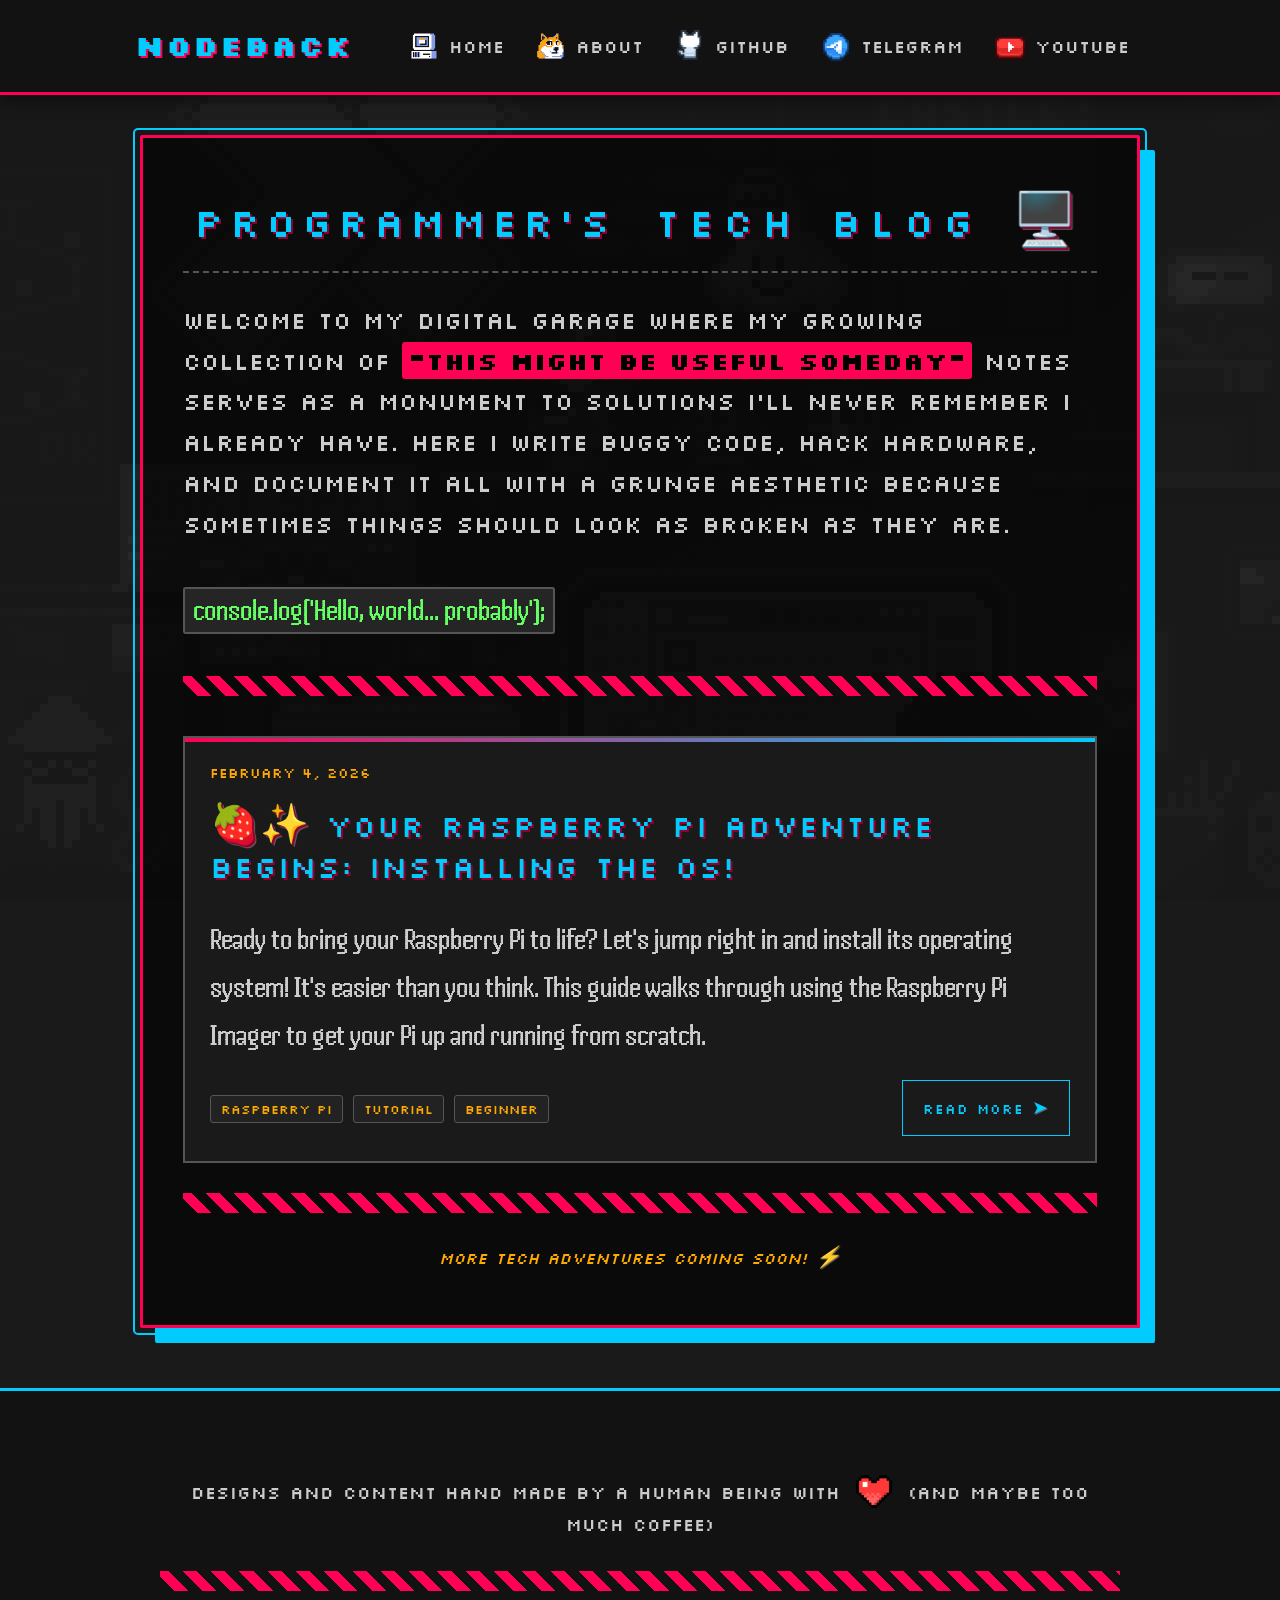
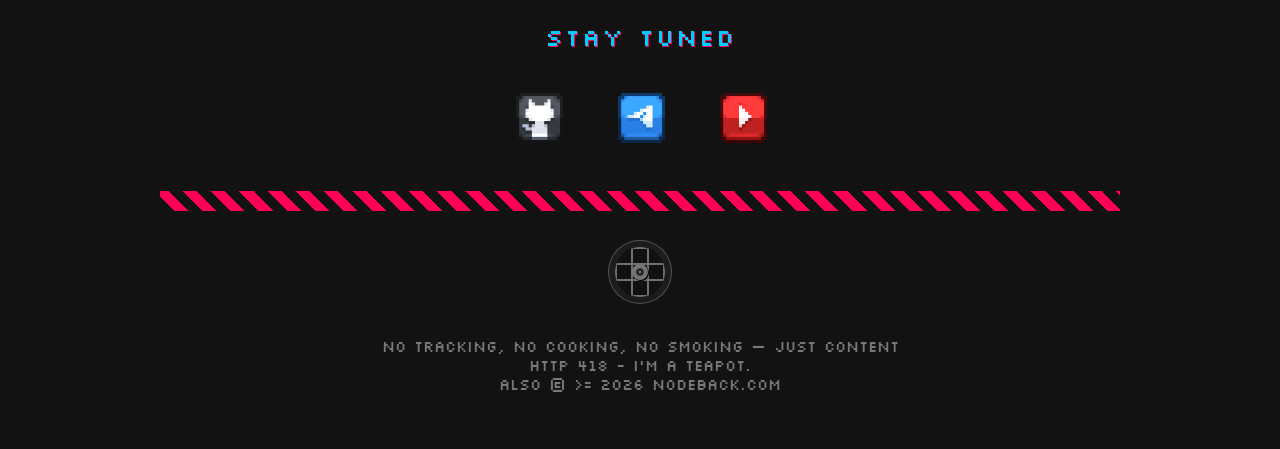
<file: index.html>
<!DOCTYPE html>
<html lang="en">
<head>
    <meta charset="UTF-8">
    <meta name="viewport" content="width=device-width, initial-scale=1.0">
    <title>Nodeback - Alex Polo's Tech Blog</title>
    <link rel="stylesheet" href="https://cdnjs.cloudflare.com/ajax/libs/font-awesome/6.4.0/css/all.min.css">
    <link rel="preconnect" href="https://fonts.googleapis.com">
    <link rel="preconnect" href="https://fonts.gstatic.com" crossorigin>
    <link href="https://fonts.googleapis.com/css2?family=Handjet:wght,ELSH@100..900,2&family=Silkscreen:wght@400;700&display=swap" rel="stylesheet">
    <link href="js/snake/cbbl.css" rel="stylesheet">
    <link href="js/joystick/style.css" rel="stylesheet">
    <style>
        * {
            box-sizing: border-box;
        }

        body {
            overflow: hidden;
        }

        html, body {
            overflow-x: hidden;
        }
        
        body {
            background-color: #1a1a1a;
            color: #ccc;
            margin: 0;
            padding: 0;
        }

        body, .silkscreen-regular {
            font-family: "Silkscreen", monospace;
            font-weight: 400;
            font-style: normal;
        }

        .bg {
            background-image: url(img/mario.gif);
            opacity: 0.07;
            filter: grayscale(100%);
            position: fixed;
            left: 0;
            top: 0;
            width: 100%;
            height: 100%;
            z-index: -1;
        }

        /* START Header styles */
        
        .site-header {
            background-color: #121212;
            border-bottom: 3px solid #ff0055;
            padding: 20px 0;
            position: sticky;
            top: 0;
            z-index: 100;
            box-shadow: 0 5px 15px rgba(0, 0, 0, 0.5);
        }
        
        .header-container {
            max-width: 1050px;
            margin: 0 auto;
            display: flex;
            justify-content: space-between;
            align-items: center;
            padding: 0 20px;
        }
        
        .logo {
            position: relative;
            top: -2px;
            font-size: 1.8em;
            font-weight: bold;
            color: #00ccff;
            text-transform: uppercase;
            letter-spacing: 2px;
            text-shadow: 2px 2px 0px #ff0055;
        }

        .nav-links {
            display: flex;
        }
        
        .nav-links a {
            color: #ccc;
            text-decoration: none;
            font-size: 1.1em;
            padding: 8px 15px;
            border: 1px solid transparent;
            transition: all 0.3s ease;
            position: relative;
        }
        
        .nav-links a:hover {
            color: #ff0055;
            border: 1px solid #00ccff;
            background-color: rgba(0, 204, 255, 0.05);
        }
        
        .nav-links a::after {
            content: ">";
            color: #ff0055;
            position: absolute;
            left: -15px;
            opacity: 0;
            transition: opacity 0.3s ease;
        }
        
        .nav-links a:hover::after {
            opacity: 1;
        }

        /* END Header styles */

        /* START Footer styles */
        
        .site-footer {
            background-color: #121212;
            border-top: 3px solid #00ccff;
            padding: 40px 0;
            margin-top: 60px;
        }
        
        .footer-container {
            max-width: 1000px;
            margin: 0 auto;
            padding: 0 20px;
            text-align: center;
        }
        
        .footer-text {
            font-size: 18px;
            line-height: 1.8;
            margin-bottom: 30px;
            color: #ccc;
        }
        
        .footer-heart {
            position: relative;
            top: 15px;
            display: inline-block;
            animation: pulse 1s ease infinite; 
        }
        
        .stay-tuned {
            font-size: 1.5em;
            color: #00ccff;
            margin-bottom: 20px;
            text-transform: uppercase;
            letter-spacing: 2px;
            text-shadow: 1px 1px 0px #ff0055;
        }
        
        .social-icons {
            display: flex;
            justify-content: center;
            gap: 30px;
            margin-top: 30px;
        }
        
        .social-icons a {
            display: inline-block;
            color: #ccc;
            font-size: 1.8em;
            transition: all 0.3s ease;
            padding: 10px;
            border: 1px solid transparent;
            border-radius: 5px;
        }
        
        .social-icons a:hover {
            transform: scale(1.2);
        }

        @keyframes pulse {
            0% {
                transform: scale(1);
            }
            50% {
                transform: scale(1.3);
            }
            100% {
                transform: scale(1);
            }
        }

        .disclaimer {
            color: #777;
            font-size: 0.9em;
            margin-top: 30px;
            font-size: 15px; 
        }

        /* END Footer styles */

        /* START Icons */

        .icon-github:before {
            content: '';
            display: inline-block;
            background-image: url(img/icons/github_icon_bg.png);
            background-size: contain;
            width: 50px;
            height: 50px;
        }

        .icon-telegram:before {
            content: '';
            display: inline-block;
            background-image: url(img/icons/telegram_icon_bg.png);
            background-size: contain;
            width: 50px;
            height: 50px;
        }

        .icon-youtube:before {
            content: '';
            display: inline-block;
            background-image: url(img/icons/youtube_icon_bg.png);
            background-size: contain;
            width: 50px;
            height: 50px;
        }

        .icon-heart:before {
            content: '';
            display: inline-block;
            background-image: url(img/icons/heart.png);
            background-size: contain;
            width: 50px;
            height: 50px;
        }

        .nav-links a {
            display: flex;
            align-items: center; 
            gap: 10px;
        }

        .icon-home.small:before {
            content: '';
            display: inline-block;
            background-image: url(img/icons/computer.png);
            background-size: contain;
            width: 30px;
            height: 30px;
            position: relative;
            bottom: -2px;
        }

        .icon-about.small:before {
            content: '';
            display: inline-block;
            background-image: url(img/icons/dog.png);
            background-size: contain;
            width: 30px;
            height: 30px;
            position: relative;
            bottom: -2px;
        }

        .icon-github.small:before {
            background-image: url(img/icons/github_icon.png);
            width: 30px;
            height: 30px;
            position: relative;
            bottom: -1px;
        }

        .icon-telegram.small:before {
            background-image: url(img/icons/telegram_icon.png);
            width: 30px;
            height: 30px;
            position: relative;
            bottom: -4px;
        }

        .icon-youtube.small:before {
            background-image: url(img/icons/youtube_icon.png);
            width: 30px;
            height: 30px;
            position: relative;
            bottom: -4px;
        }

        /* END Icons */
        
        .container {
            max-width: 1000px;
            margin: 40px auto;
            border: 3px solid #ff0055;
            padding: 40px;
            background-color: rgba(0, 0, 0, 0.6);
            box-shadow: 15px 15px 0px #00ccff;
            position: relative;
            border-radius: 2px;
            overflow-wrap: break-word;
        }
        
        .container::before {
            content: "";
            position: absolute;
            top: -10px;
            left: -10px;
            right: -10px;
            bottom: -10px;
            border: 2px solid #00ccff;
            z-index: -1;
            border-radius: 5px;
        }
        
        h1 {
            color: #00ccff;
            font-size: clamp(1.5rem, 5vw, 2.5rem);
            text-transform: uppercase;
            letter-spacing: 3px;
            text-shadow: 2px 2px 0px #940031; 
            margin-top: 0;
            border-bottom: 2px dashed #555;
            padding-bottom: 15px;
            text-align: center;
            font-weight: 400;
        }
        
        .intro {
            font-size: clamp(1.1rem, 2vw, 1.5rem);
            line-height: 1.7;
            margin-bottom: 40px;
        }

        .blog-list {
            display: grid;
            grid-template-columns: repeat(auto-fill, minmax(450px, 1fr));
            gap: 30px;
            margin-top: 40px;
        }
        
        @media (max-width: 768px) {
            .blog-list {
                grid-template-columns: 1fr;
            }

            .read-more {
                margin-top: 20px;
                text-align: center;
                width: 100%;
            }
        }
        
        .blog-post {
            border: 2px solid #555;
            padding: 25px;
            background-color: #1a1a1a;
            transition: all 0.3s ease;
            position: relative;
            overflow: hidden;
        }
        
        .blog-post:hover {
            border-color: #00ccff;
            box-shadow: 5px 5px 0px #ff0055;
            transform: translateY(-5px);
        }
        
        .blog-post::before {
            content: "";
            position: absolute;
            top: 0;
            left: 0;
            width: 100%;
            height: 4px;
            background: linear-gradient(90deg, #ff0055, #00ccff);
        }
        
        .post-title {
            font-size: 1.5em;
            margin-top: 0;
            margin-bottom: 15px;
            text-transform: uppercase;
            letter-spacing: 1px;
            font-weight: 400;
        }

        .post-title a {
            text-decoration: none;
            font-size: 30px;
            color: #00ccff;
            text-shadow: 2px 2px 0px #940031; 
        }
        
        .post-date {
            color: #ffaa00;
            font-size: 0.9em;
            margin-bottom: 15px;
            display: block;
        }
        
        .post-excerpt {
            line-height: 1.6;
            margin-bottom: 20px;
            font-size: 30px; 
        }

        .post-excerpt, .handjet-font {
            font-family: "Handjet", sans-serif;
            font-optical-sizing: auto;
            font-weight: 400;
            font-style: normal;
            font-variation-settings:
                "ELGR" 1,
                "ELSH" 2;
        }
        
        .read-more {
            float: right;
            display: inline-block;
            background-color: transparent;
            color: #00ccff;
            text-decoration: none;
            border: 1px solid #00ccff;
            padding: 8px 20px;
            transition: all 0.3s ease;
            text-transform: uppercase;
            font-size: 0.9em;
            letter-spacing: 1px;
            line-height: 2;
        }
        
        .read-more:hover {
            background-color: #00ccff;
            color: #000;
            border-color: #ff0055;
        }
        
        .tags {
            float: left;
            display: flex;
            flex-wrap: wrap;
            gap: 10px;
            margin-top: 15px;
        }
        
        .tag {
            background-color: #222;
            color: #ffaa00;
            padding: 5px 10px;
            font-size: 0.8em;
            border-radius: 3px;
            border: 1px solid #555;
        }
        
        .grunge-border {
            height: 20px;
            background: repeating-linear-gradient(
                45deg,
                transparent,
                transparent 10px,
                #ff0055 10px,
                #ff0055 20px
            );
            margin: 30px 0;
        }
        
        @media (max-width: 768px) {
            .header-container {
                flex-direction: column;
                gap: 20px;
            }
            
            .nav-links {
                flex-wrap: wrap;
                justify-content: center;
            }
            
            .container {
                padding: 20px;
                margin: 20px;
                box-shadow: 8px 8px 0px #00ccff;
            }
            
            h1 {
                font-size: 1.7em;
            }
        }
        
        .emoji {
            font-size: 1.3em;
            filter: drop-shadow(1px 1px 0px rgba(255,255,255,0.3));
        }
        
        .highlight {
            background-color: #ff0055;
            color: #000;
            padding: 3px 6px;
            font-weight: bold;
            border-radius: 3px;
        }

        code {
            font-family: "Handjet", sans-serif;
            background-color: #252525;
            border: 2px solid #555;
            color: #63ff63;
            padding: 5px 8px;
            border-radius: 3px;
        }

        .hello-world {
            font-size: 30px;
        }

        .programmers {
            letter-spacing: 0.15em;
            line-height: 1.5;
        }

        .tech-blog {
            padding-left: 0.4em;
            white-space: nowrap;
            letter-spacing: 0.23em;
            line-height: 1.5;
            
        }

        @media (max-width: 768px) {
            .programmers {
                letter-spacing: 0.22em;
            }

            .tech-blog {
                letter-spacing: 0.29em;
            }
        }
    </style>
    <script src="js/mobile-header.js"></script>
    <script src="js/ascii-art.js"></script>
</head>
<body>
    <div class="bg"></div>

    <header class="site-header">
        <div class="header-container">
            <div class="logo">Nodeback</div>
            <nav class="nav-links">
                <a href="/"><i class="icon-home small"></i> Home</a>
                <a href="#"><i class="icon-about small"></i> About</a>
                <a href="https://github.com/polomoshnov" target="_blank"><i class="icon-github small"></i> GitHub</a>
                <a href="https://t.me/nodebackcom" target="_blank"><i class="icon-telegram small"></i> Telegram</a>
                <a href="#" target="_blank"><i class="icon-youtube small"></i> YouTube</a>
            </nav>
        </div>
    </header>
    
    <div class="container">
        <h1><span class="programmers">Programmer's</span> <span class="tech-blog">Tech Blog <span class="emoji">🖥️</span></span></h1>
        
        <p class="intro">Welcome to my digital garage where my growing collection of <span class="highlight">“this might be useful someday”</span> notes serves as a monument to solutions I’ll never remember I already have. Here I write buggy code, hack hardware, and document it all with a grunge aesthetic because sometimes things should look as broken as they are. <br /><br /> <code class="hello-world">console.log('Hello, world... probably');</code></p>
        
        <div class="grunge-border"></div>
        
        <div class="blog-list">
            <!-- Blog Post 1 -->
            <article class="blog-post">
                <span class="post-date">February 4, 2026</span>
                <h2 class="post-title"><a href="posts/how-to-install-an-operation-system-on-raspberry-pi/TUTORIAL.html"><span class="emoji">🍓✨</span> Your Raspberry Pi Adventure Begins: Installing the OS!</a></h2>
                <p class="post-excerpt">Ready to bring your Raspberry Pi to life? Let's jump right in and install its operating system! It's easier than you think. This guide walks through using the Raspberry Pi Imager to get your Pi up and running from scratch.</p>
                <div class="tags">
                    <span class="tag">Raspberry Pi</span>
                    <span class="tag">Tutorial</span>
                    <span class="tag">Beginner</span>
                </div>
                <a href="posts/how-to-install-an-operation-system-on-raspberry-pi/TUTORIAL.html" class="read-more">Read More <span class="emoji">➤</span></a>
            </article>
        </div>
        
        <div class="grunge-border"></div>
        
        <p style="text-align: center; font-style: italic; color: #ffaa00;">More tech adventures coming soon! <span class="emoji">⚡</span></p>
    </div>
    
    <footer class="site-footer">
        <div class="footer-container">
            <p class="footer-text">Designs and content hand made by a human being with <i class="footer-heart icon-heart"></i> (and maybe too much coffee)</p>
            
            <div class="grunge-border"></div>
            
            <p class="stay-tuned">Stay Tuned</p>
            
            <div class="social-icons">
                <a href="https://github.com/polomoshnov" target="_blank" title="GitHub"><i class="icon-github"></i></a>
                <a href="https://t.me/nodebackcom" target="_blank" title="Telegram"><i class="icon-telegram"></i></a>
                <a href="#" target="_blank" title="YouTube"><i class="icon-youtube"></i></a>
            </div>

            <div class="grunge-border"></div>

            <div class="joystick-wrapper">
                <div class="joystick-touch-area"></div>
                <div id="joystick-circle" class="joystick-container">
                    <div class="direction-pixel up"></div>
                    <div class="direction-pixel down"></div>
                    <div class="direction-pixel left"></div>
                    <div class="direction-pixel right"></div>
                    <div id="joystick-handle-circle" class="joystick-handle"></div>
                </div>
            </div>
            
            <p class="disclaimer">NO TRACKING, NO COOKING, NO SMOKING — JUST CONTENT <br /> HTTP 418 - I'm a teapot. <br /> Also © >= 2026 Nodeback.com</p>
        </div>
    </footer>

    <script src="js/AudioPlayer.js"></script>
    <script src="js/snake/SnakeGame.js"></script>
    <script src="js/joystick/setupJoystick.js"></script>
    <script src="js/snake/index.js"></script>
</body>
</html>
</file>
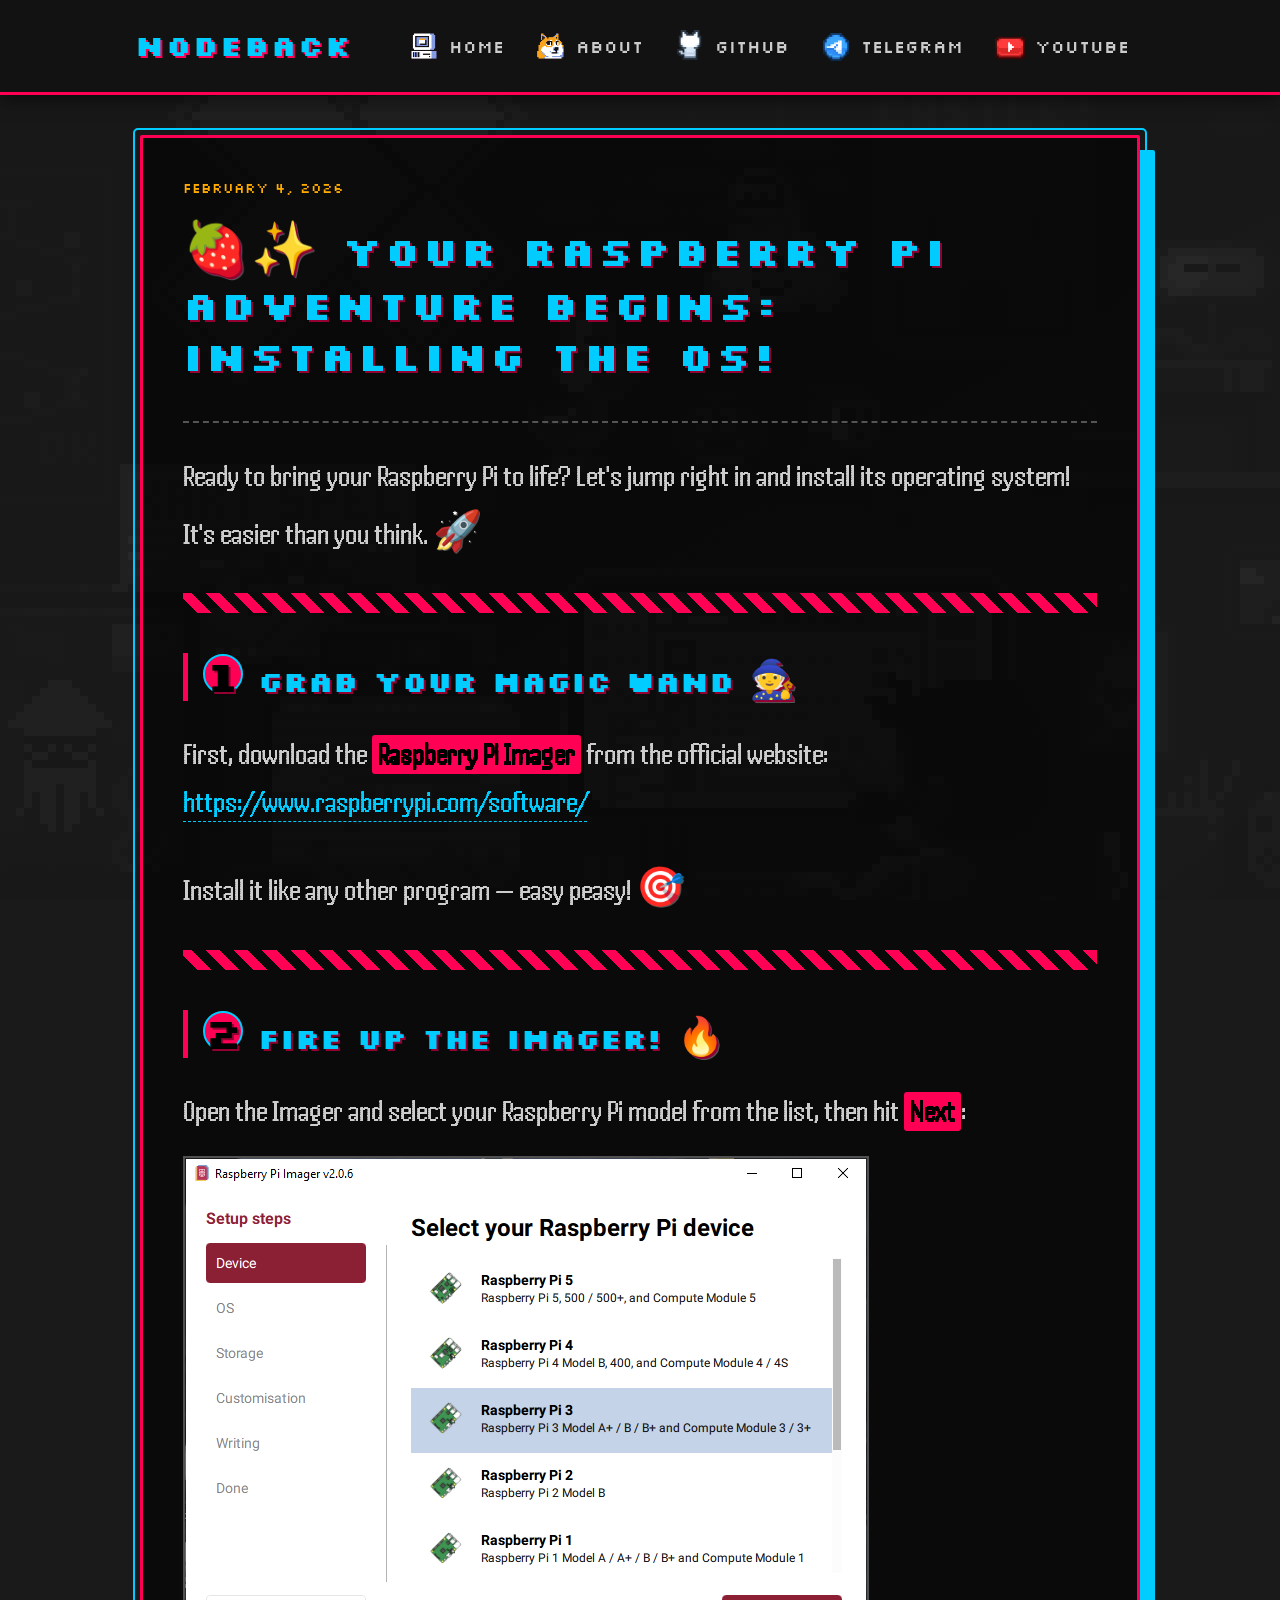
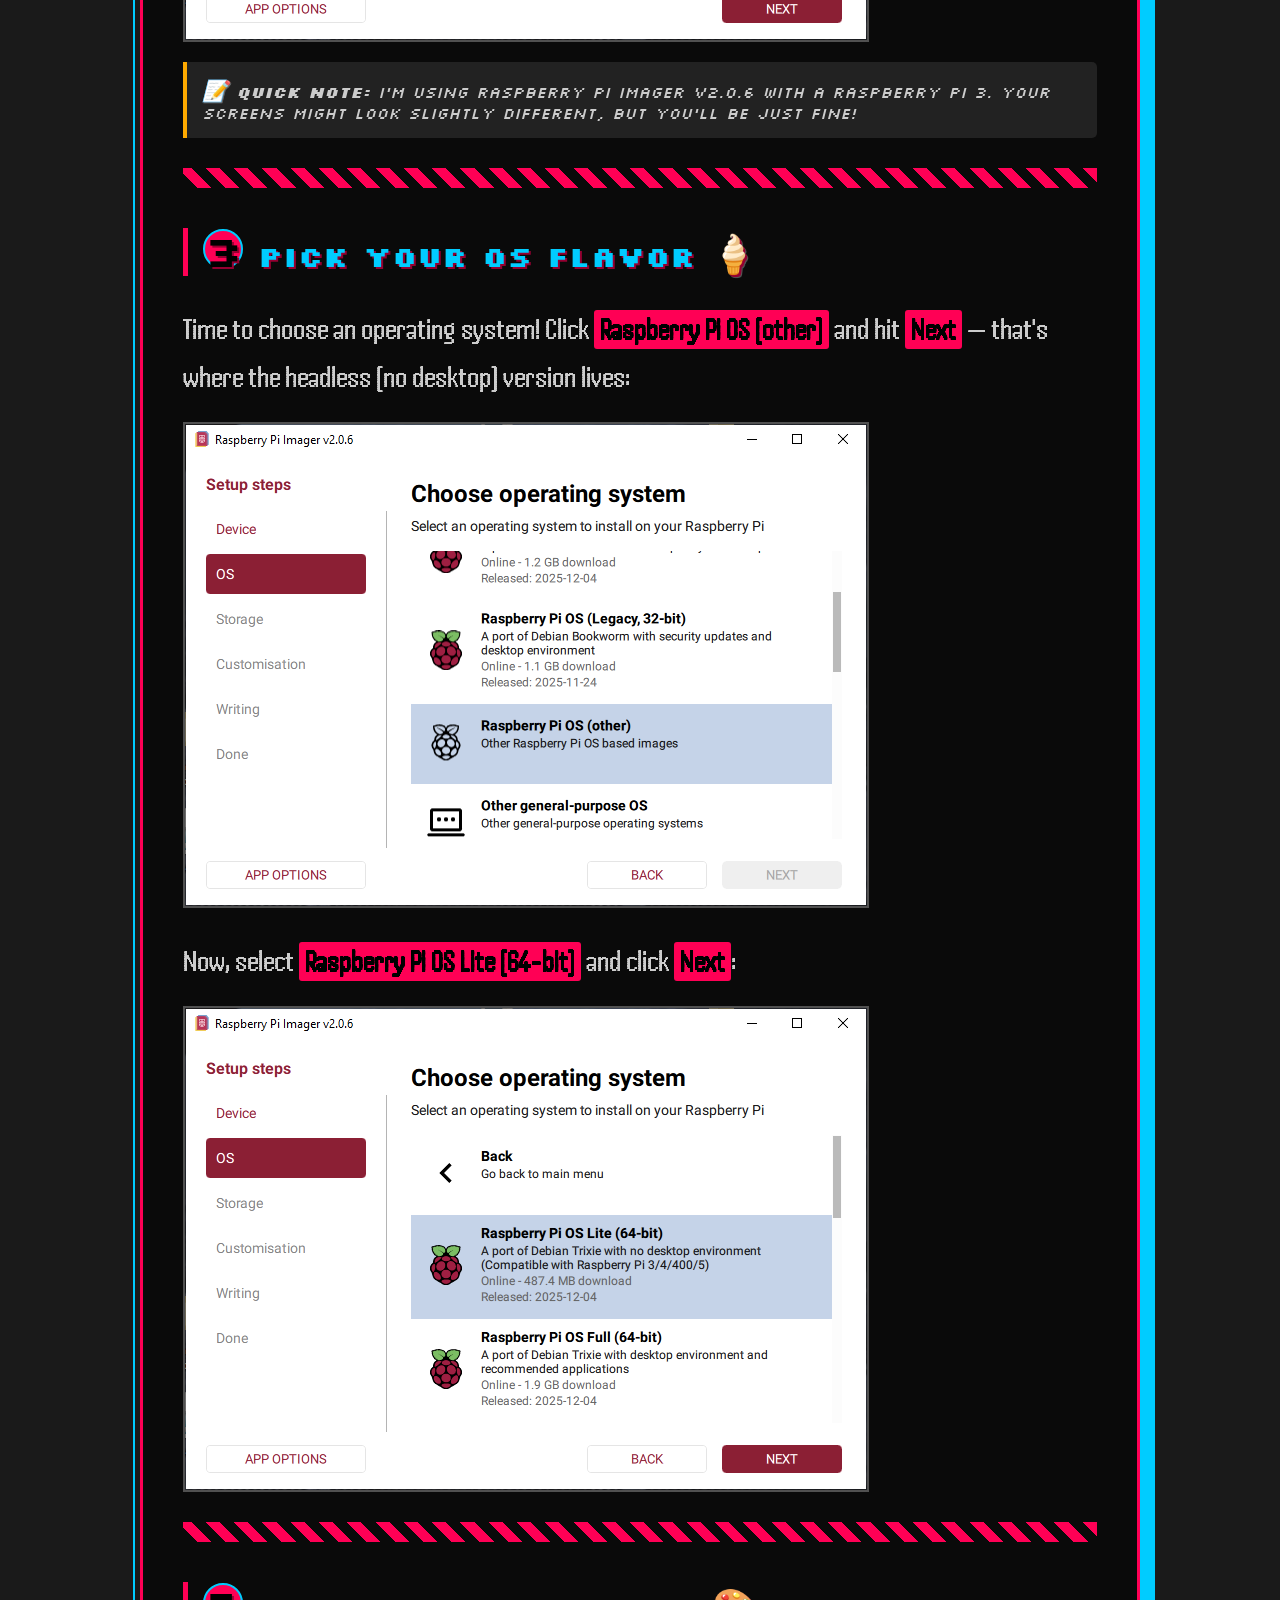
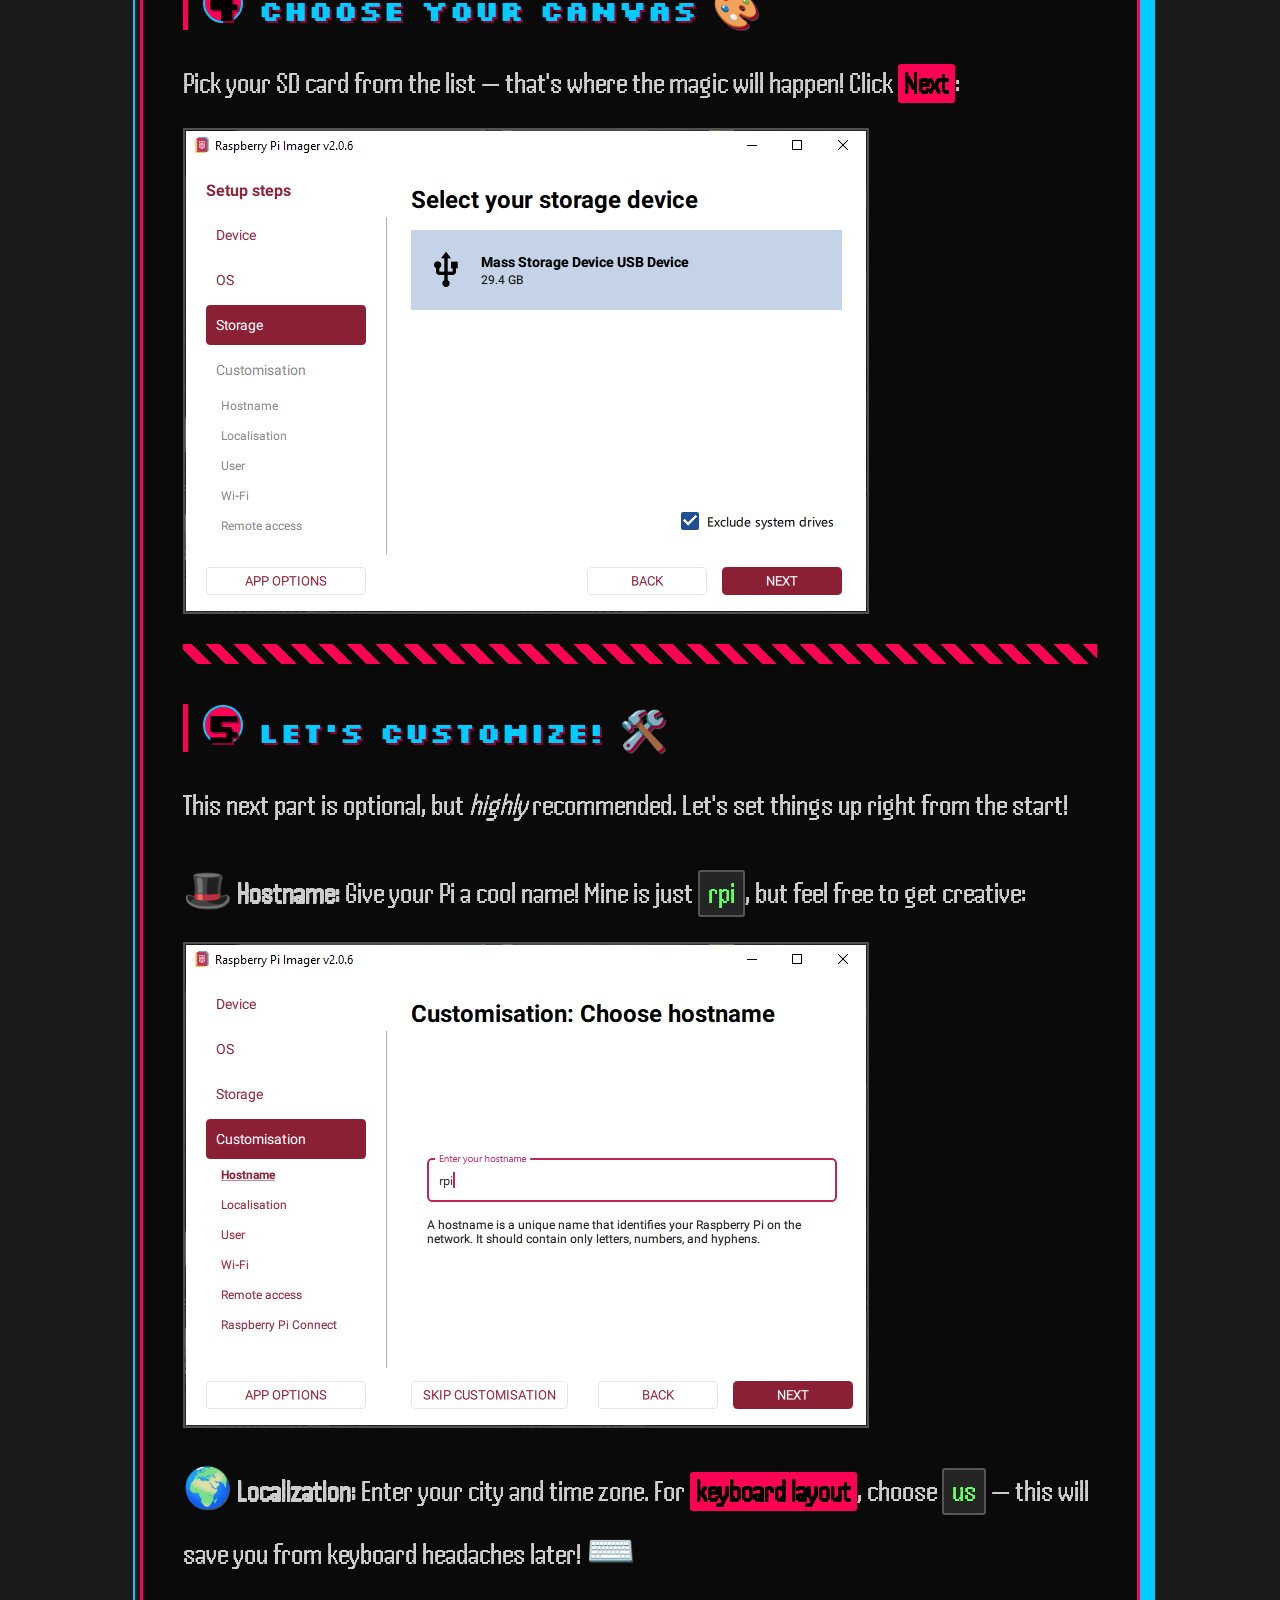
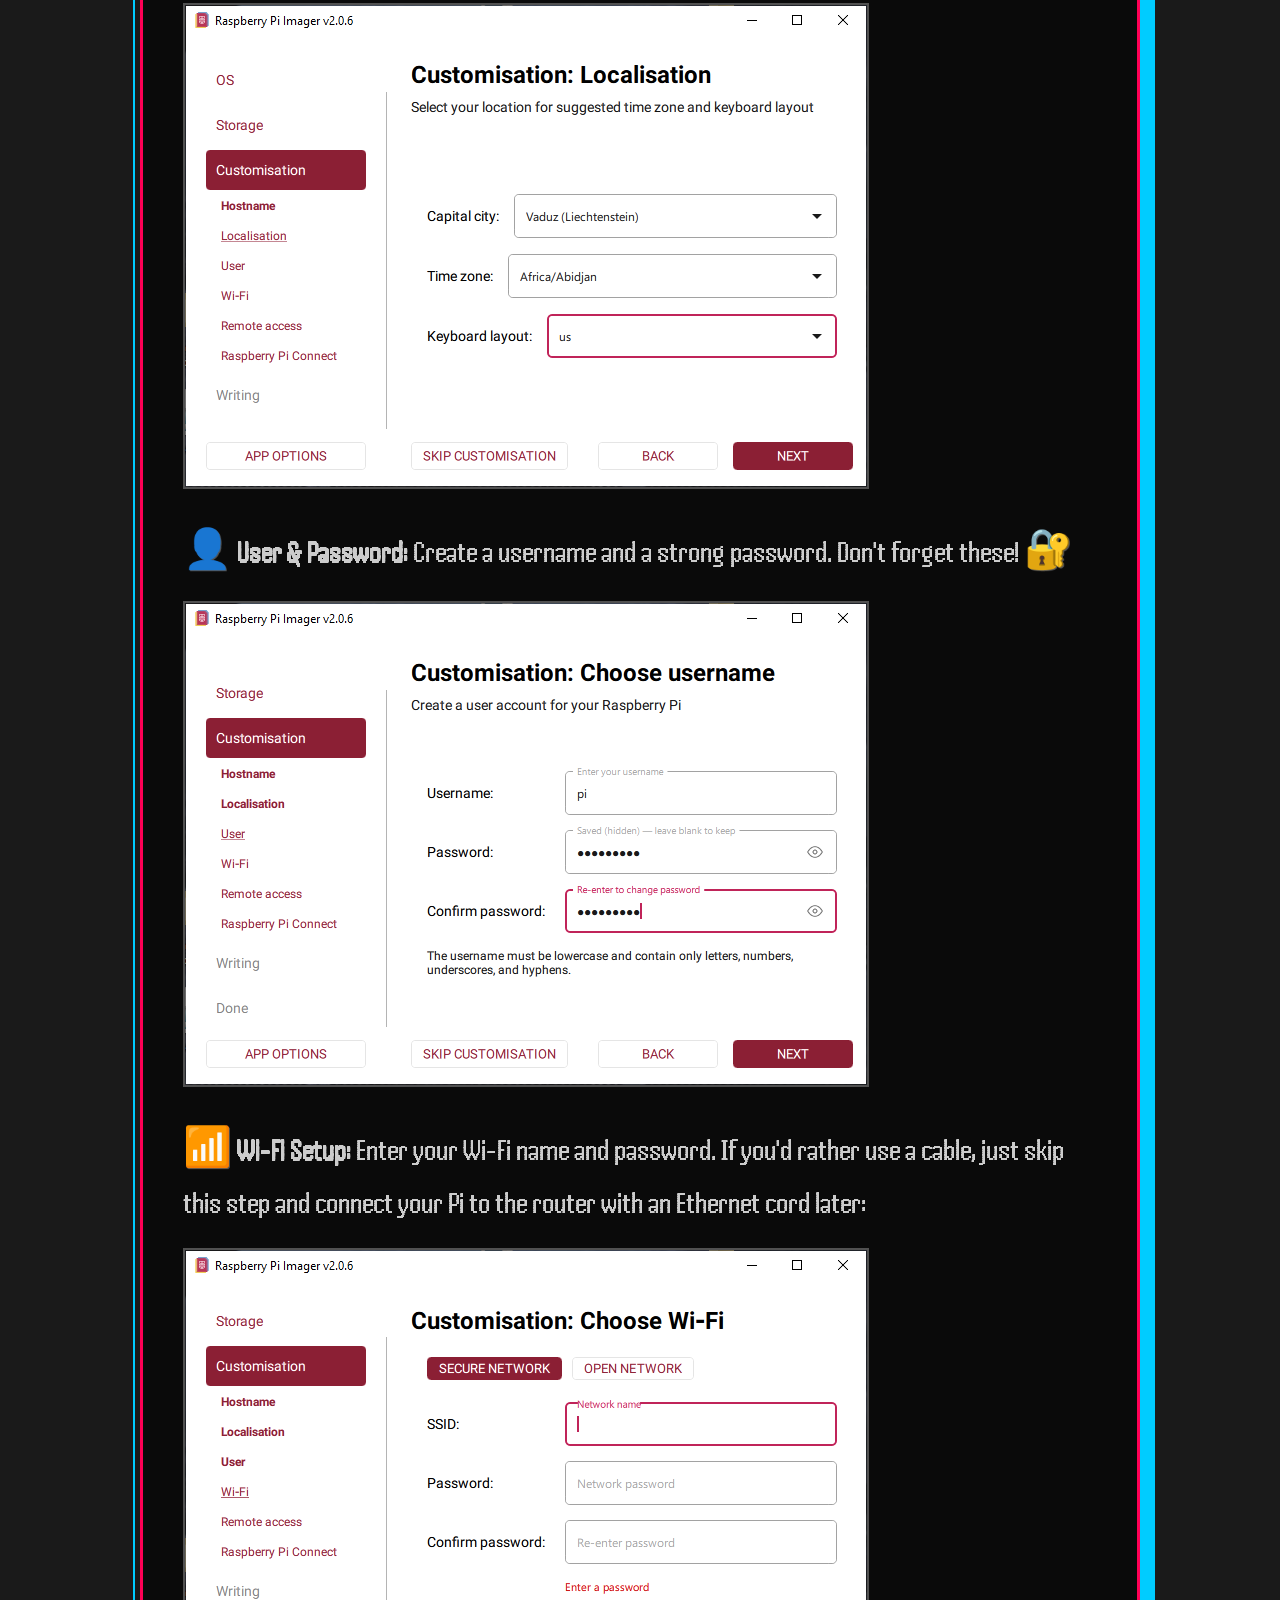
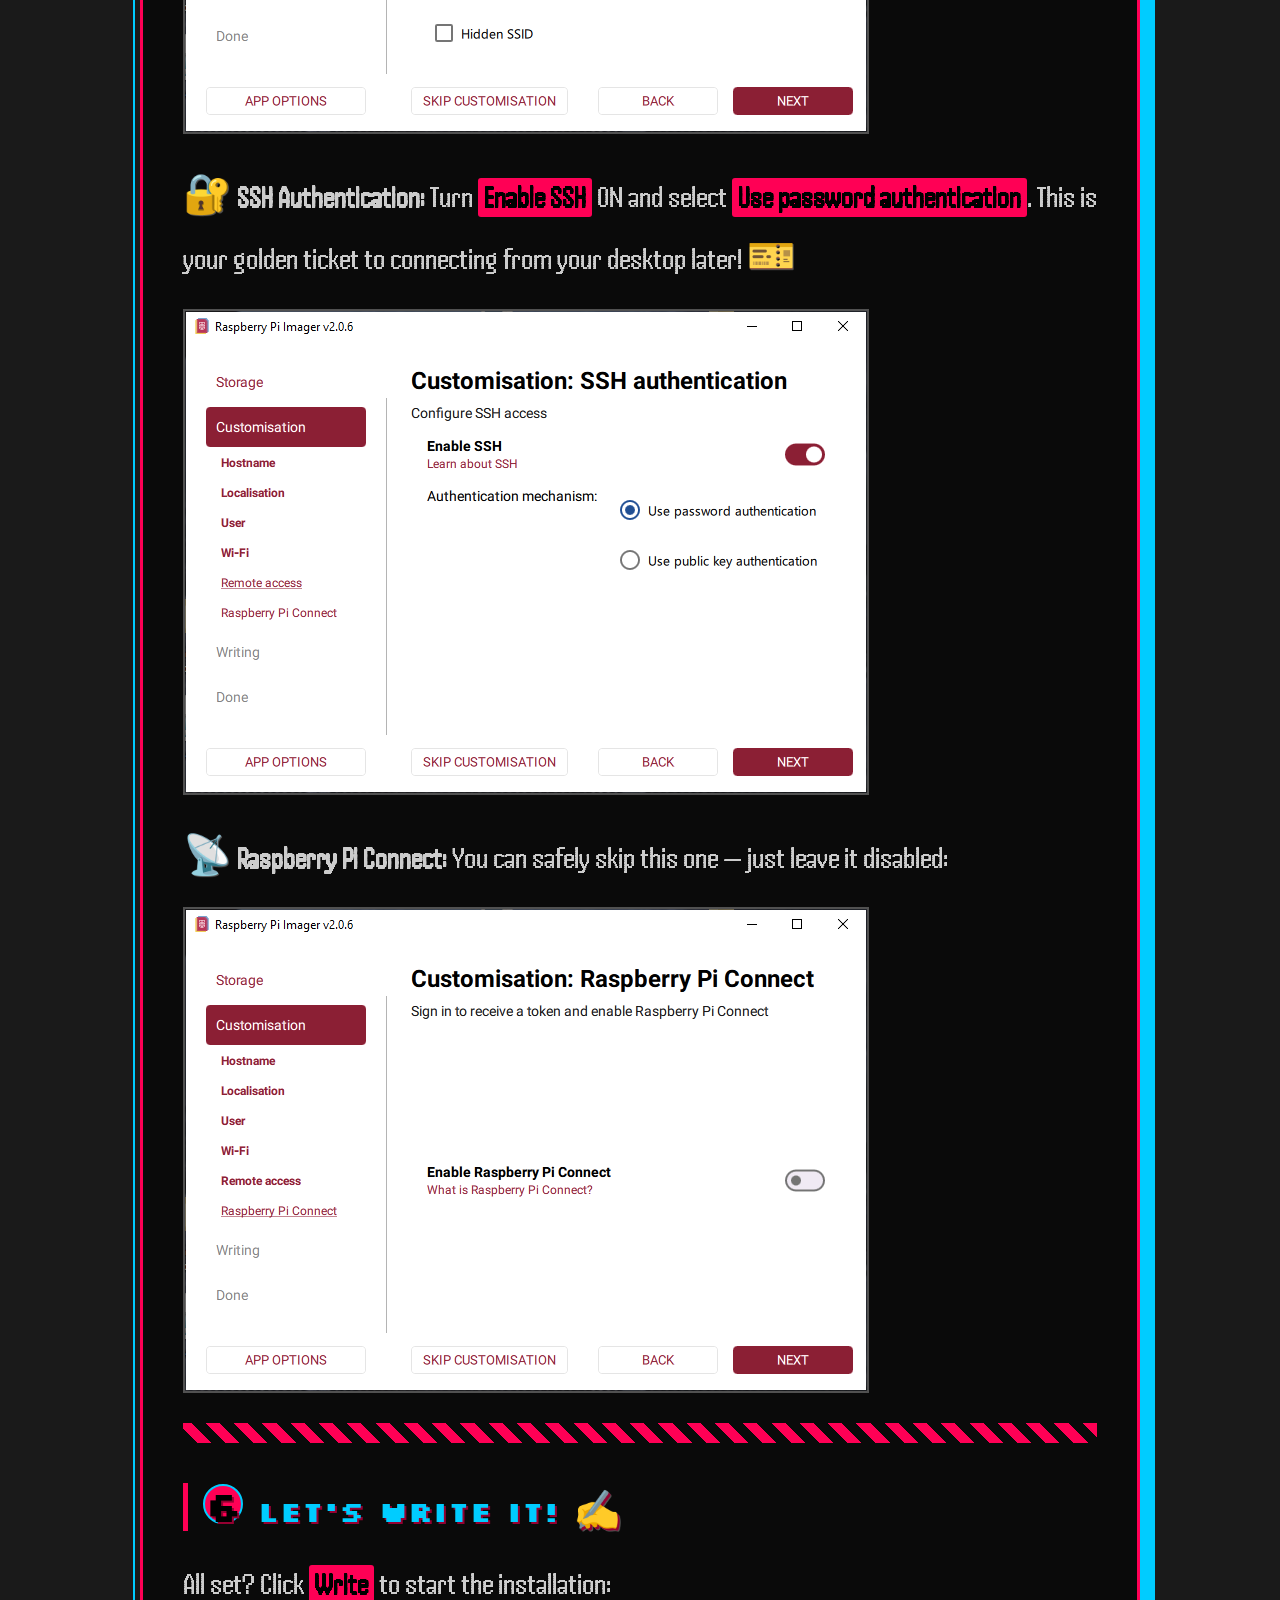
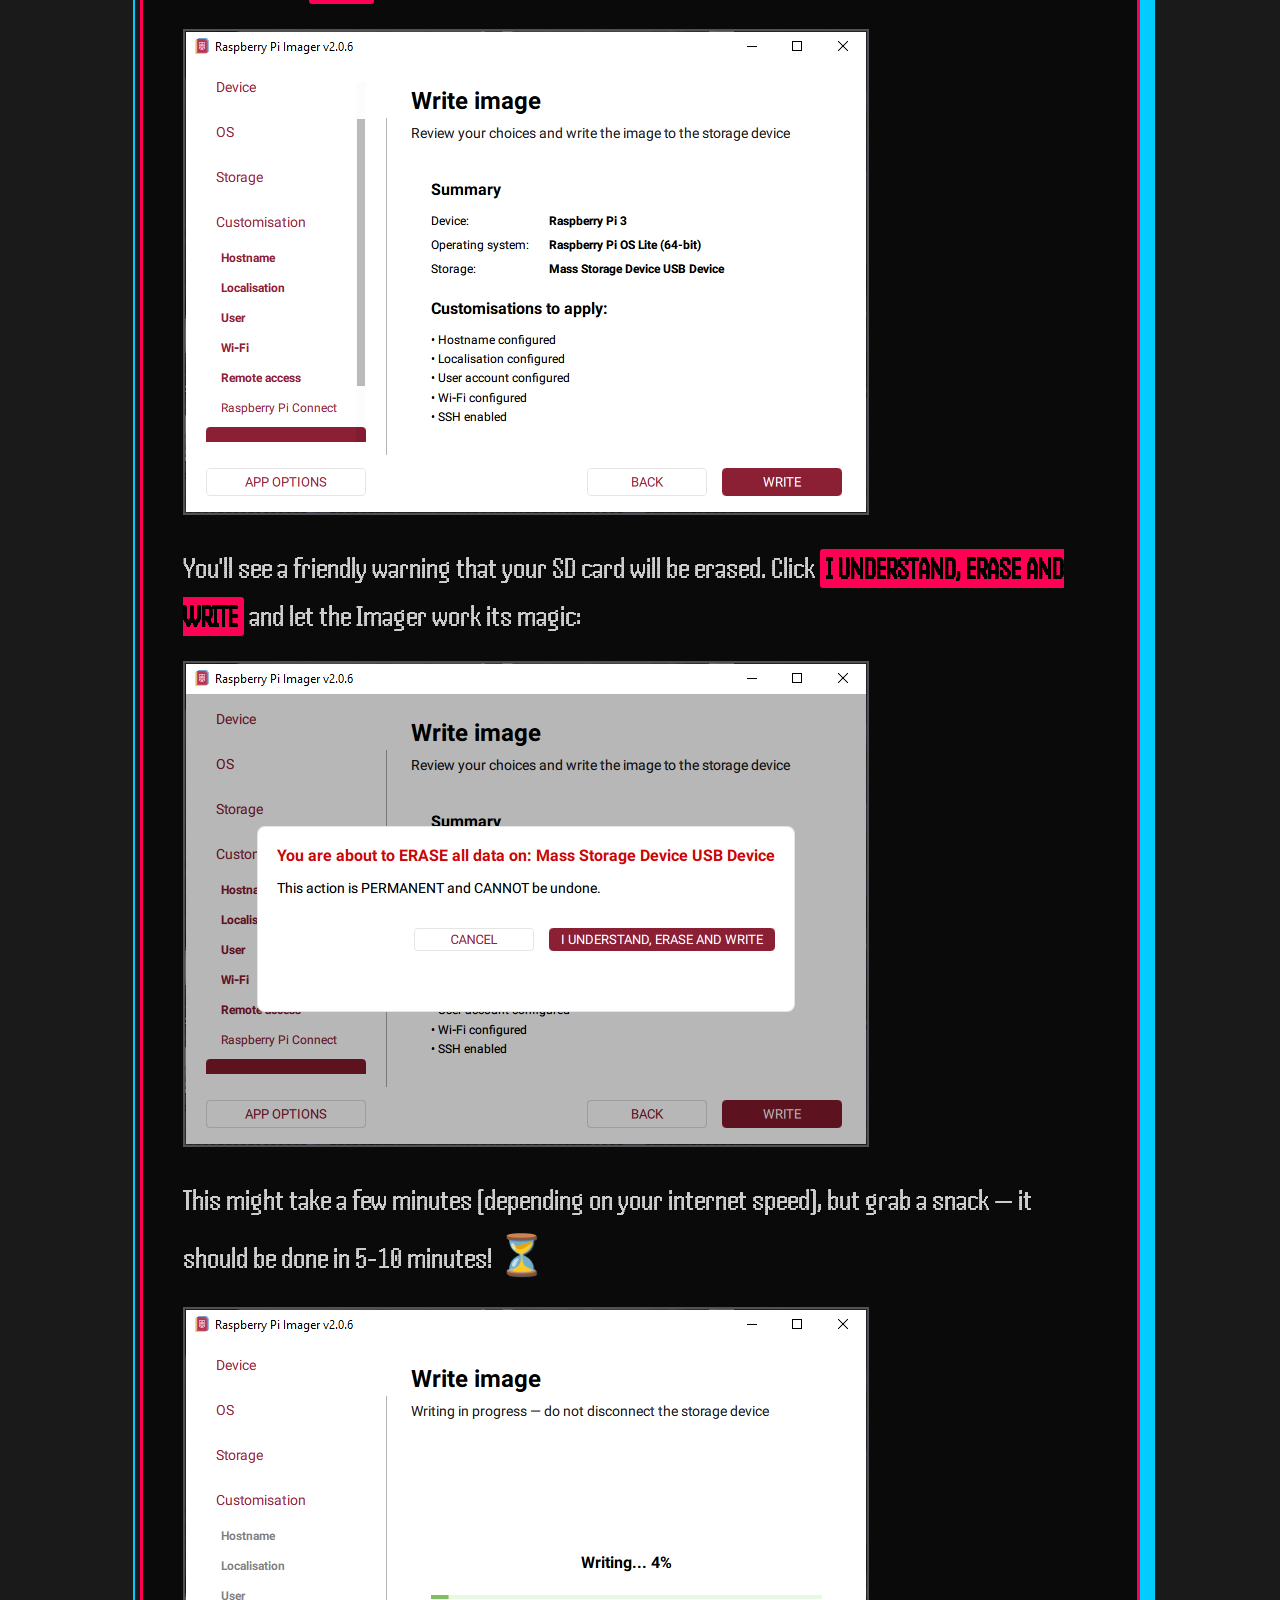
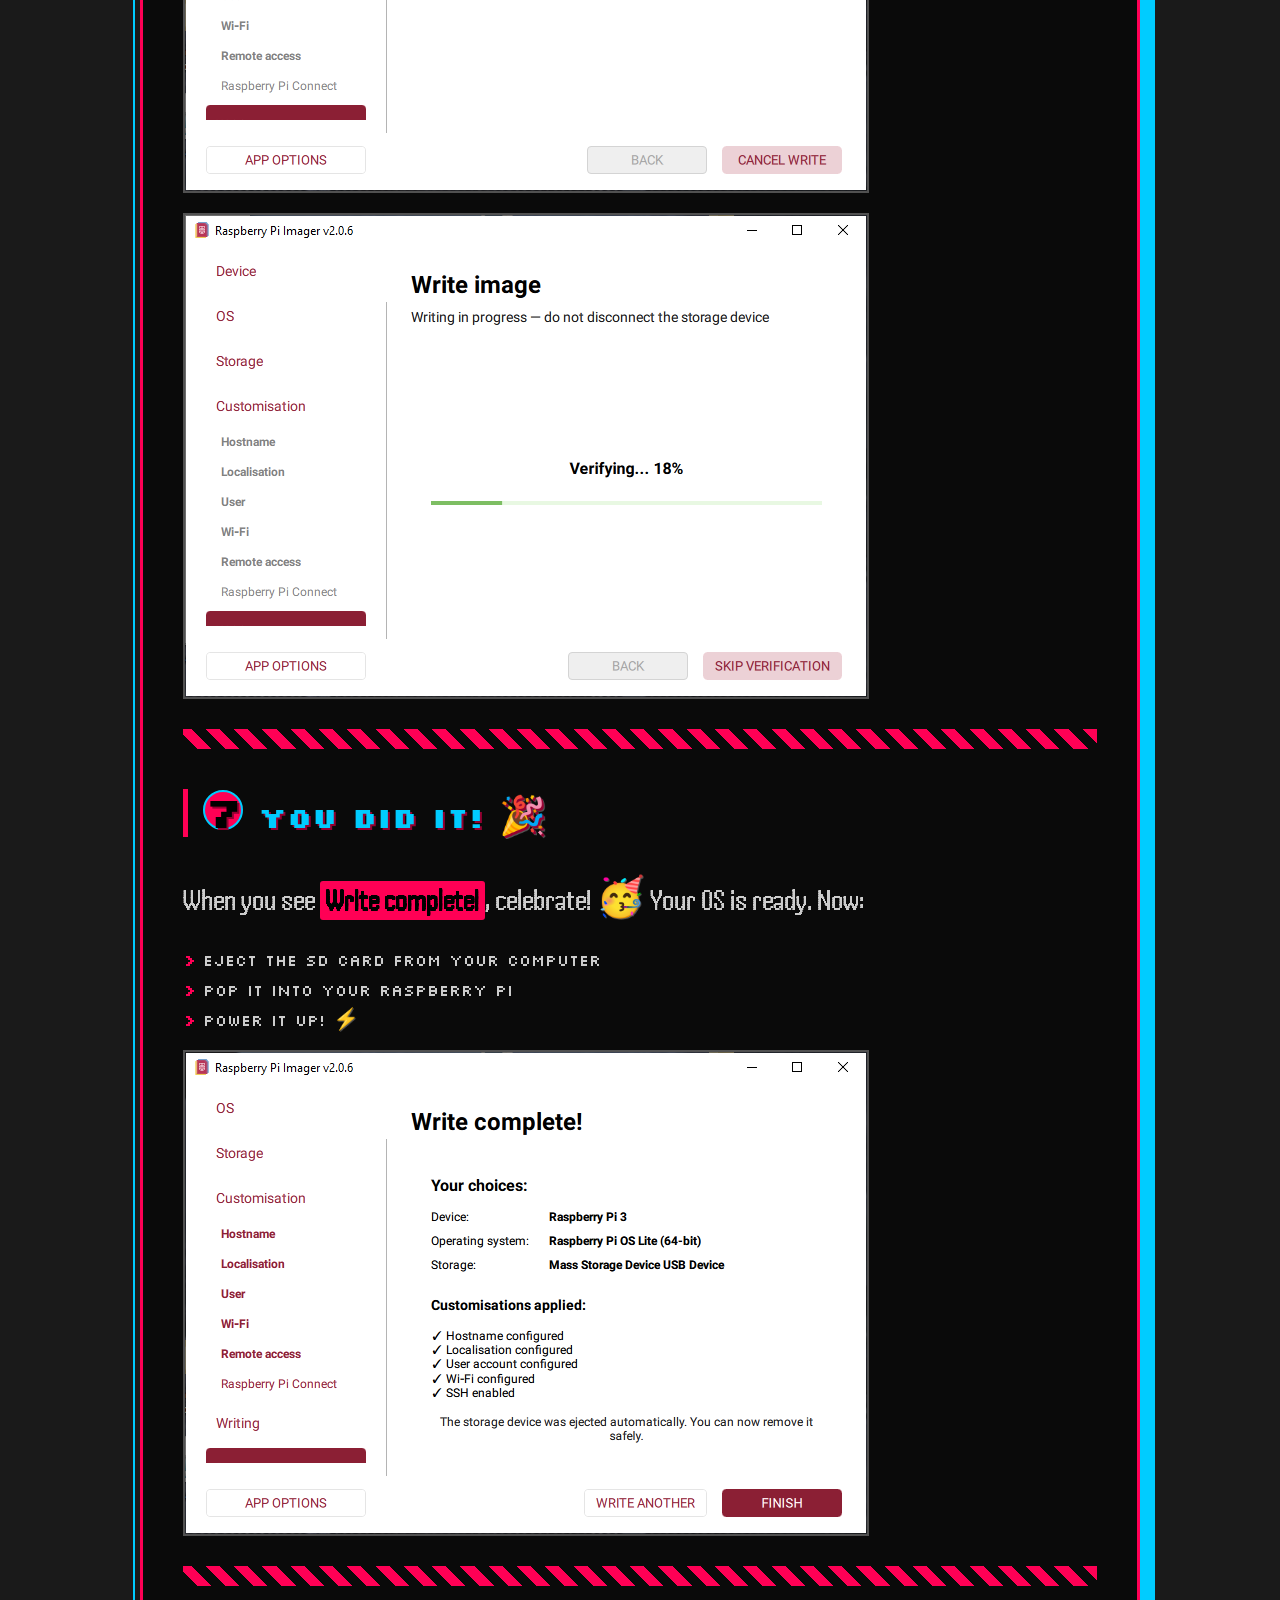
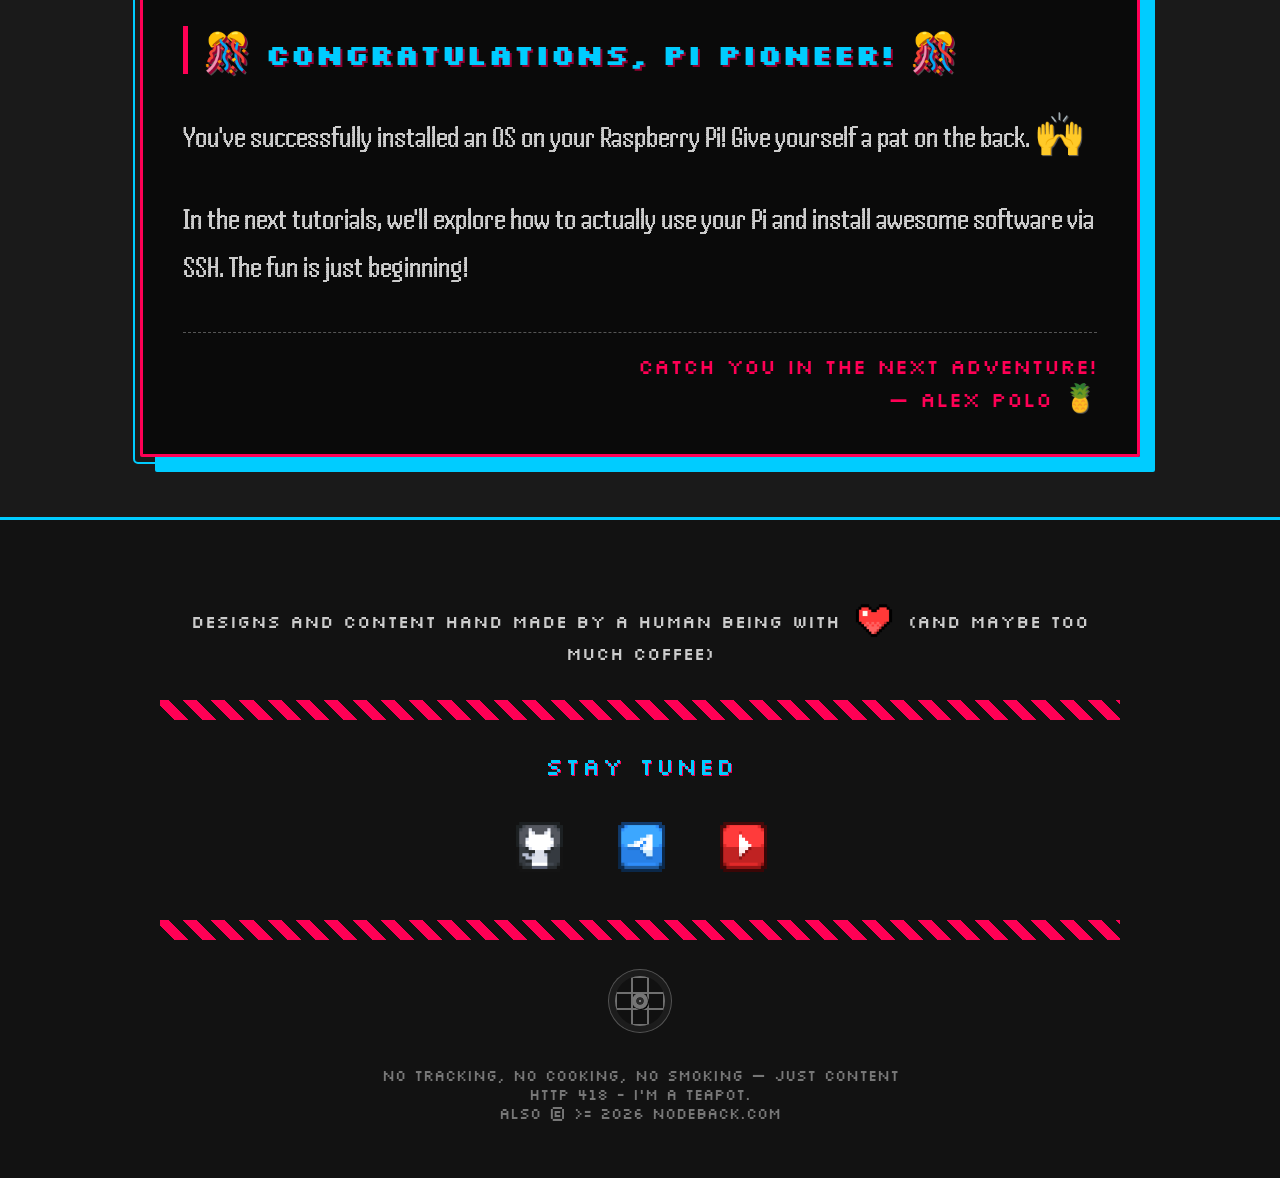
<file: posts/how-to-install-an-operation-system-on-raspberry-pi/TUTORIAL.html>
<!DOCTYPE html>
<html lang="en">
<head>
    <meta charset="UTF-8">
    <meta name="viewport" content="width=device-width, initial-scale=1.0">
    <title>Your Raspberry Pi Adventure Begins: Installing the OS!</title>
    <link rel="stylesheet" href="https://cdnjs.cloudflare.com/ajax/libs/font-awesome/6.4.0/css/all.min.css">
    <link rel="preconnect" href="https://fonts.googleapis.com">
    <link rel="preconnect" href="https://fonts.gstatic.com" crossorigin>
    <link href="https://fonts.googleapis.com/css2?family=Handjet:wght,ELSH@100..900,2&family=Silkscreen:wght@400;700&display=swap" rel="stylesheet">
    <link href="../../js/snake/cbbl.css" rel="stylesheet">
    <link href="../../js/joystick/style.css" rel="stylesheet">
    <style>
        * {
            box-sizing: border-box;
        }

        body {
            overflow: hidden;
        }

        html, body {
            overflow-x: hidden;
        }
        
        body {
            background-color: #1a1a1a;
            color: #ccc;
            margin: 0;
            padding: 0;
        }

        body, .silkscreen-regular {
            font-family: "Silkscreen", monospace;
            font-weight: 400;
            font-style: normal;
        }

        .bg {
            background-image: url(../../img/mario.gif);
            opacity: 0.07;
            filter: grayscale(100%);
            position: fixed;
            left: 0;
            top: 0;
            width: 100%;
            height: 100%;
            z-index: -1;
        }

        /* START Header styles */
        
        .site-header {
            background-color: #121212;
            border-bottom: 3px solid #ff0055;
            padding: 20px 0;
            position: sticky;
            top: 0;
            z-index: 100;
            box-shadow: 0 5px 15px rgba(0, 0, 0, 0.5);
        }
        
        .header-container {
            max-width: 1050px;
            margin: 0 auto;
            display: flex;
            justify-content: space-between;
            align-items: center;
            padding: 0 20px;
        }
        
        .logo {
            position: relative;
            top: -2px;
            font-size: 1.8em;
            font-weight: bold;
            color: #00ccff;
            text-transform: uppercase;
            letter-spacing: 2px;
            text-shadow: 2px 2px 0px #ff0055;
        }

        .nav-links {
            display: flex;
        }
        
        .nav-links a {
            color: #ccc;
            text-decoration: none;
            font-size: 1.1em;
            padding: 8px 15px;
            border: 1px solid transparent;
            transition: all 0.3s ease;
            position: relative;
        }
        
        .nav-links a:hover {
            color: #ff0055;
            border: 1px solid #00ccff;
            background-color: rgba(0, 204, 255, 0.05);
        }
        
        .nav-links a::after {
            content: ">";
            color: #ff0055;
            position: absolute;
            left: -15px;
            opacity: 0;
            transition: opacity 0.3s ease;
        }
        
        .nav-links a:hover::after {
            opacity: 1;
        }

        /* END Header styles */

        /* START Footer styles */
        
        .site-footer {
            background-color: #121212;
            border-top: 3px solid #00ccff;
            padding: 40px 0;
            margin-top: 60px;
        }
        
        .footer-container {
            max-width: 1000px;
            margin: 0 auto;
            padding: 0 20px;
            text-align: center;
        }
        
        .footer-text {
            font-size: 18px;
            line-height: 1.8;
            margin-bottom: 30px;
            color: #ccc;
        }
        
        .footer-heart {
            position: relative;
            top: 15px;
            display: inline-block;
            animation: pulse 1s ease infinite; 
        }
        
        .stay-tuned {
            font-size: 1.5em;
            color: #00ccff;
            margin-bottom: 20px;
            text-transform: uppercase;
            letter-spacing: 2px;
            text-shadow: 1px 1px 0px #ff0055;
        }
        
        .social-icons {
            display: flex;
            justify-content: center;
            gap: 30px;
            margin-top: 30px;
        }
        
        .social-icons a {
            display: inline-block;
            color: #ccc;
            font-size: 1.8em;
            transition: all 0.3s ease;
            padding: 10px;
            border: 1px solid transparent;
            border-radius: 5px;
        }
        
        .social-icons a:hover {
            transform: scale(1.2);
        }

        @keyframes pulse {
            0% {
                transform: scale(1);
            }
            50% {
                transform: scale(1.3);
            }
            100% {
                transform: scale(1);
            }
        }

        .disclaimer {
            color: #777;
            font-size: 0.9em;
            margin-top: 30px;
            font-size: 15px; 
        }

        /* END Footer styles */

        /* START Icons */

        .icon-github:before {
            content: '';
            display: inline-block;
            background-image: url(../../img/icons/github_icon_bg.png);
            background-size: contain;
            width: 50px;
            height: 50px;
        }

        .icon-telegram:before {
            content: '';
            display: inline-block;
            background-image: url(../../img/icons/telegram_icon_bg.png);
            background-size: contain;
            width: 50px;
            height: 50px;
        }

        .icon-youtube:before {
            content: '';
            display: inline-block;
            background-image: url(../../img/icons/youtube_icon_bg.png);
            background-size: contain;
            width: 50px;
            height: 50px;
        }

        .icon-heart:before {
            content: '';
            display: inline-block;
            background-image: url(../../img/icons/heart.png);
            background-size: contain;
            width: 50px;
            height: 50px;
        }

        .nav-links a {
            display: flex;
            align-items: center; 
            gap: 10px;
        }

        .icon-home.small:before {
            content: '';
            display: inline-block;
            background-image: url(../../img/icons/computer.png);
            background-size: contain;
            width: 30px;
            height: 30px;
            position: relative;
            bottom: -2px;
        }

        .icon-about.small:before {
            content: '';
            display: inline-block;
            background-image: url(../../img/icons/dog.png);
            background-size: contain;
            width: 30px;
            height: 30px;
            position: relative;
            bottom: -2px;
        }

        .icon-github.small:before {
            background-image: url(../../img/icons/github_icon.png);
            width: 30px;
            height: 30px;
            position: relative;
            bottom: -1px;
        }

        .icon-telegram.small:before {
            background-image: url(../../img/icons/telegram_icon.png);
            width: 30px;
            height: 30px;
            position: relative;
            bottom: -4px;
        }

        .icon-youtube.small:before {
            background-image: url(../../img/icons/youtube_icon.png);
            width: 30px;
            height: 30px;
            position: relative;
            bottom: -4px;
        }

        /* END Icons */
        
        .container {
            max-width: 1000px;
            margin: 40px auto;
            border: 3px solid #ff0055;
            padding: 40px;
            background-color: rgba(0, 0, 0, 0.6);
            box-shadow: 15px 15px 0px #00ccff;
            position: relative;
            border-radius: 2px;
            overflow-wrap: break-word;
        }
        
        .container::before {
            content: "";
            position: absolute;
            top: -10px;
            left: -10px;
            right: -10px;
            bottom: -10px;
            border: 2px solid #00ccff;
            z-index: -1;
            border-radius: 5px;
        }
        
        h1 {
            font-size: 40px;
            color: #00ccff;
            text-shadow: 2px 2px 0px #940031;
            text-transform: uppercase;
            letter-spacing: 3px;
            margin-top: 0;
            border-bottom: 2px dashed #555;
            padding-bottom: 40px;
        }

        h2 {
            border-left: 5px solid #ff0055;
            color: #00ccff;
            text-shadow: 2px 2px 0px #940031;
            padding-left: 15px;
            margin-top: 40px;
            font-size: 1.8em;
            text-transform: uppercase;
        }
        
        .container p {
            line-height: 1.6;
            font-size: 30px;
            margin-bottom: 20px;
        }

        .container p, .handjet-font {
            font-family: "Handjet", sans-serif;
            font-optical-sizing: auto;
            font-weight: 400;
            font-style: normal;
            font-variation-settings:
                "ELGR" 1,
                "ELSH" 2;
        }
        
        .note {
            background-color: #222;
            border-left: 4px solid #ffaa00;
            padding: 15px;
            margin: 20px 0;
            font-style: italic;
            border-radius: 0 5px 5px 0;
        }
        
        .step-number {
            display: inline-block;
            background-color: #ff0055;
            color: #000;
            width: 40px;
            height: 40px;
            text-align: center;
            line-height: 40px;
            font-weight: bold;
            font-size: 1.5em;
            margin-right: 15px;
            border-radius: 50%;
            border: 2px solid #00ccff;
        }
        
        a {
            color: #00ccff;
            text-decoration: none;
            border-bottom: 1px dashed #00ccff;
            padding-bottom: 2px;
        }
        
        a:hover {
            color: #ff0055;
            border-bottom-style: solid;
        }
        
        img {
            max-width: 100%;
            border: 2px solid #555;
            margin: 20px 0;
            display: block;
            filter: grayscale(30%) contrast(110%);
            transition: all 0.3s ease;
        }
        
        img:hover {
            border-color: #00ccff;
            filter: grayscale(0%) contrast(100%);
        }
        
        code {
            font-family: "Handjet", sans-serif;
            background-color: #252525;
            border: 2px solid #555;
            color: #63ff63;
            padding: 5px 8px;
            border-radius: 3px;
        }
        
        .highlight {
            background-color: #ff0055;
            color: #000;
            padding: 3px 6px;
            font-weight: bold;
            border-radius: 3px;
        }
        
        .emoji {
            font-size: 1.3em;
            filter: drop-shadow(1px 1px 0px rgba(255,255,255,0.3));
        }
        
        .grunge-border {
            height: 20px;
            background: repeating-linear-gradient(
                45deg,
                transparent,
                transparent 10px,
                #ff0055 10px,
                #ff0055 20px
            );
            margin: 30px 0;
        }
        
        .signature {
            color: #ff0055;
            font-size: 1.3em;
            text-align: right;
            margin-top: 40px;
            padding-top: 20px;
            border-top: 1px dashed #555;
        }
        
        ul {
            padding-left: 20px;
            list-style-type: none;
        }
        
        li {
            margin-bottom: 10px;
            position: relative;
        }
        
        li::before {
            content: ">";
            color: #ff0055;
            position: absolute;
            left: -19px;
            font-weight: bold;
        }

        li > .emoji {
            line-height: 0;
        }
        
        @media (max-width: 768px) {
            .header-container {
                flex-direction: column;
                gap: 20px;
            }
            
            .nav-links {
                flex-wrap: wrap;
                justify-content: center;
            }
            
            .container {
                padding: 20px;
                margin: 20px;
                box-shadow: 8px 8px 0px #00ccff;
            }
            
            h1 {
                font-size: 2em;
            }
        }

        .post-date {
            color: #ffaa00;
            font-size: 0.9em;
            margin-bottom: 15px;
            display: block;
        }
    </style>
    <script src="../../js/mobile-header.js"></script>
    <script src="../../js/ascii-art.js"></script>
</head>
<body>
    <div class="bg"></div>

    <header class="site-header">
        <div class="header-container">
            <div class="logo">Nodeback</div>
            <nav class="nav-links">
                <a href="/"><i class="icon-home small"></i> Home</a>
                <a href="#"><i class="icon-about small"></i> About</a>
                <a href="https://github.com/polomoshnov" target="_blank"><i class="icon-github small"></i> GitHub</a>
                <a href="https://t.me/nodebackcom" target="_blank"><i class="icon-telegram small"></i> Telegram</a>
                <a href="#" target="_blank"><i class="icon-youtube small"></i> YouTube</a>
            </nav>
        </div>
    </header>

    <div class="container">
        <span class="post-date">February 4, 2026</span>

        <h1><span class="emoji">🍓✨</span> Your Raspberry Pi Adventure Begins: Installing the OS!</h1>
        
        <p>Ready to bring your Raspberry Pi to life? Let's jump right in and install its operating system! It's easier than you think. <span class="emoji">🚀</span></p>
        
        <div class="grunge-border"></div>
        
        <h2><span class="step-number">1</span>Grab Your Magic Wand <span class="emoji">🧙</span></h2>
        
        <p>First, download the <span class="highlight">Raspberry Pi Imager</span> from the official website:<br>
        <a href="https://www.raspberrypi.com/software/" target="_blank">https://www.raspberrypi.com/software/</a></p>
        
        <p>Install it like any other program — easy peasy! <span class="emoji">🎯</span></p>
        
        <div class="grunge-border"></div>
        
        <h2><span class="step-number">2</span>Fire Up the Imager! <span class="emoji">🔥</span></h2>
        
        <p>Open the Imager and select your Raspberry Pi model from the list, then hit <span class="highlight">Next</span>:</p>
        
        <img src="1.PNG" alt="Select your Raspberry Pi device">
        
        <div class="note">
            <span class="emoji">📝</span> <strong>Quick Note:</strong> I'm using Raspberry Pi Imager v2.0.6 with a Raspberry Pi 3. Your screens might look <em>slightly</em> different, but you'll be just fine!
        </div>
        
        <div class="grunge-border"></div>
        
        <h2><span class="step-number">3</span>Pick Your OS Flavor <span class="emoji">🍦</span></h2>
        
        <p>Time to choose an operating system! Click <span class="highlight">Raspberry Pi OS (other)</span> and hit <span class="highlight">Next</span> — that's where the headless (no desktop) version lives:</p>
        
        <img src="2.PNG" alt="Choose operating system">
        
        <p>Now, select <span class="highlight">Raspberry Pi OS Lite (64-bit)</span> and click <span class="highlight">Next</span>:</p>
        
        <img src="3.PNG" alt="Choose Raspberry Pi OS Lite (64-bit)">
        
        <div class="grunge-border"></div>
        
        <h2><span class="step-number">4</span>Choose Your Canvas <span class="emoji">🎨</span></h2>
        
        <p>Pick your SD card from the list — that's where the magic will happen! Click <span class="highlight">Next</span>:</p>
        
        <img src="4.PNG" alt="Select your storage device">
        
        <div class="grunge-border"></div>
        
        <h2><span class="step-number">5</span>Let's Customize! <span class="emoji">🛠️</span></h2>
        
        <p>This next part is optional, but <em>highly</em> recommended. Let's set things up right from the start!</p>
        
        <p><span class="emoji">🎩</span> <strong>Hostname:</strong> Give your Pi a cool name! Mine is just <code>rpi</code>, but feel free to get creative:</p>
        
        <img src="5.PNG" alt="Customization: Choose hostname">
        
        <p><span class="emoji">🌍</span> <strong>Localization:</strong> Enter your city and time zone. For <span class="highlight">keyboard layout</span>, choose <code>us</code> — this will save you from keyboard headaches later! <span class="emoji">⌨️</span></p>
        
        <img src="6.PNG" alt="Customization: Localization">
        
        <p><span class="emoji">👤</span> <strong>User & Password:</strong> Create a username and a strong password. Don't forget these! <span class="emoji">🔐</span></p>
        
        <img src="7.PNG" alt="Customization: Choose username">
        
        <p><span class="emoji">📶</span> <strong>Wi-Fi Setup:</strong> Enter your Wi-Fi name and password. If you'd rather use a cable, just skip this step and connect your Pi to the router with an Ethernet cord later:</p>
        
        <img src="8.PNG" alt="Customization: Choose Wi-Fi">
        
        <p><span class="emoji">🔐</span> <strong>SSH Authentication:</strong> Turn <span class="highlight">Enable SSH</span> ON and select <span class="highlight">Use password authentication</span>. This is your golden ticket to connecting from your desktop later! <span class="emoji">🎫</span></p>
        
        <img src="9.PNG" alt="Customization: SSH authentication">
        
        <p><span class="emoji">📡</span> <strong>Raspberry Pi Connect:</strong> You can safely skip this one — just leave it disabled:</p>
        
        <img src="10.PNG" alt="Customization: Raspberry Pi Connect">
        
        <div class="grunge-border"></div>
        
        <h2><span class="step-number">6</span>Let's Write It! <span class="emoji">✍️</span></h2>
        
        <p>All set? Click <span class="highlight">Write</span> to start the installation:</p>
        
        <img src="11.PNG" alt="Write the OS to the storage device">
        
        <p>You'll see a friendly warning that your SD card will be erased. Click <span class="highlight">I UNDERSTAND, ERASE AND WRITE</span> and let the Imager work its magic:</p>
        
        <img src="12.PNG" alt="Notification: You are about to ERASE all data">
        
        <p>This might take a few minutes (depending on your internet speed), but grab a snack — it should be done in 5-10 minutes! <span class="emoji">⏳</span></p>
        
        <img src="13.PNG" alt="Writing in progress">
        <img src="14.PNG" alt="Verification in progress">
        
        <div class="grunge-border"></div>
        
        <h2><span class="step-number">7</span>You Did It! <span class="emoji">🎉</span></h2>
        
        <p>When you see <span class="highlight">Write complete!</span>, celebrate! <span class="emoji">🥳</span> Your OS is ready. Now:</p>
        
        <ul>
            <li>Eject the SD card from your computer</li>
            <li>Pop it into your Raspberry Pi</li>
            <li>Power it up! <span class="emoji">⚡</span></li>
        </ul>
        
        <img src="15.PNG" alt="Write complete!">
        
        <div class="grunge-border"></div>
        
        <h2><span class="emoji">🎊</span> Congratulations, Pi Pioneer! <span class="emoji">🎊</span></h2>
        
        <p>You've successfully installed an OS on your Raspberry Pi! Give yourself a pat on the back. <span class="emoji">🙌</span></p>
        
        <p>In the next tutorials, we'll explore how to actually use your Pi and install awesome software via SSH. The fun is just beginning!</p>
        
        <div class="signature">
            Catch you in the next adventure!<br>
            — Alex Polo <span class="emoji">🍍</span>
        </div>
    </div>

    <footer class="site-footer">
        <div class="footer-container">
            <p class="footer-text">Designs and content hand made by a human being with <i class="footer-heart icon-heart"></i> (and maybe too much coffee)</p>
            
            <div class="grunge-border"></div>
            
            <p class="stay-tuned">Stay Tuned</p>
            
            <div class="social-icons">
                <a href="https://github.com/polomoshnov" target="_blank" title="GitHub"><i class="icon-github"></i></a>
                <a href="https://t.me/nodebackcom" target="_blank" title="Telegram"><i class="icon-telegram"></i></a>
                <a href="#" target="_blank" title="YouTube"><i class="icon-youtube"></i></a>
            </div>
            
            <div class="grunge-border"></div>

            <div class="joystick-wrapper">
                <div class="joystick-touch-area"></div>
                <div id="joystick-circle" class="joystick-container">
                    <div class="direction-pixel up"></div>
                    <div class="direction-pixel down"></div>
                    <div class="direction-pixel left"></div>
                    <div class="direction-pixel right"></div>
                    <div id="joystick-handle-circle" class="joystick-handle"></div>
                </div>
            </div>
            
            <p class="disclaimer">NO TRACKING, NO COOKING, NO SMOKING — JUST CONTENT <br /> HTTP 418 - I'm a teapot. <br /> Also © >= 2026 Nodeback.com</p>
        </div>
    </footer>

    <script src="../../js/AudioPlayer.js"></script>
    <script src="../../js/snake/SnakeGame.js"></script>
    <script src="../../js/joystick/setupJoystick.js"></script>
    <script src="../../js/snake/index.js"></script>
</body>
</html>
</file>
<file: js/snake/cbbl.css>
/* Author: https://github.com/kaisermann/comicbubbles */

.cbbl {
  position: relative;
  display: inline-block;
  margin: 10px 9px 29px 6px;
  text-align: center;
  font-weight: 700;
  background-color: #fff;
  color: #000;
  padding: 5px;
  box-shadow: 0 -3px #fff, 0 -6px #000, 3px 0 #fff, 3px -3px #000, 6px 0 #000, 0 3px #fff, 0 6px #000, -3px 0 #fff, -3px 3px #000, -6px 0 #000, -3px -3px #000, 3px 3px #000, 3px 9px #aaa, 6px 6px #aaa, 9px 3px #aaa;
  transition: all 0.3s ease;
  box-sizing: border-box;
}
.cbbl::before,
.cbbl::after {
  content: '';
  display: block;
  position: absolute;
  transition: all 0.3s ease;
  box-sizing: border-box;
  left: 20%;
}
.cbbl::after {
  background: #fff;
  width: 9px;
  height: 3px;
  bottom: -14px;
  margin-left: 6px;
  box-shadow: -3px 0 #000, 3px 0 #000, 3px 3px #fff, 0px 3px #000, 6px 3px #000, 9px 3px #aaa, 3px 6px #000, 6px 6px #000, 9px 6px #aaa, 6px 9px #aaa;
}
.cbbl::before {
  width: 15px;
  height: 8px;
  background: #fff;
  bottom: -11px;
  border-left: 3px solid #000;
  border-right: 3px solid #000;
}
.cbbl.-hover:hover {
  background-color: #eee;
  color: #000;
  box-shadow: 0 -3px #eee, 0 -6px #7bc8a4, 3px 0 #eee, 3px -3px #7bc8a4, 6px 0 #7bc8a4, 0 3px #eee, 0 6px #7bc8a4, -3px 0 #eee, -3px 3px #7bc8a4, -6px 0 #7bc8a4, -3px -3px #7bc8a4, 3px 3px #7bc8a4, 3px 9px #cae9db, 6px 6px #cae9db, 9px 3px #cae9db;
}
.cbbl.-hover:hover::before {
  background: #eee;
  border-left-color: #7bc8a4;
  border-right-color: #7bc8a4;
}
.cbbl.-hover:hover::after {
  box-shadow: -3px 0 #7bc8a4, 3px 0 #7bc8a4, 3px 3px #eee, 0px 3px #7bc8a4, 6px 3px #7bc8a4, 9px 3px #cae9db, 3px 6px #7bc8a4, 6px 6px #7bc8a4, 9px 6px #cae9db, 6px 9px #cae9db, 9px 9px #7bc8a4;
}
.cbbl.-hover:hover.-control input[type=submit],
.cbbl.-hover:hover.-control button,
.cbbl.-hover:hover.-control a {
  color: #000;
}
.cbbl.-up {
  margin: 29px 9px 10px 6px;
}
.cbbl.-up::before {
  top: -11px;
  bottom: auto;
}
.cbbl.-up::after {
  top: -14px;
  bottom: auto;
  box-shadow: -3px 0 #000, 3px 0 #000, 3px -3px #fff, 0px -3px #000, 6px -3px #000, 3px -6px #000, 6px -6px #000;
}
.cbbl.-up.-hover:hover::after {
  box-shadow: -3px 0 #7bc8a4, 3px 0 #7bc8a4, 3px -3px #eee, 0px -3px #7bc8a4, 6px -3px #7bc8a4, 3px -6px #7bc8a4, 6px -6px #7bc8a4;
}
.cbbl.-up.-right::after {
  box-shadow: 3px 0 #000, -3px 0 #000, -3px -3px #fff, 0px -3px #000, -6px -3px #000, -3px -6px #000, -6px -6px #000;
}
.cbbl.-up.-right.-hover:hover::after {
  box-shadow: 3px 0 #7bc8a4, -3px 0 #7bc8a4, -3px -3px #eee, 0px -3px #7bc8a4, -6px -3px #7bc8a4, -3px -6px #7bc8a4, -6px -6px #7bc8a4;
}
.cbbl.-right::before,
.cbbl.-right::after {
  left: auto;
  right: 20%;
}
.cbbl.-right::after {
  margin-left: 0;
  margin-right: 6px;
  box-shadow: 3px 0 #000, -3px 0 #000, -3px 3px #fff, 0px 3px #000, -6px 3px #000, -3px 6px #000, -6px 6px #000, -3px 9px #aaa, 0 6px #aaa, 3px 3px #aaa, 6px 0px #aaa;
}
.cbbl.-right.-hover:hover::after {
  box-shadow: 3px 0 #7bc8a4, -3px 0 #7bc8a4, -3px 3px #eee, 0px 3px #7bc8a4, -6px 3px #7bc8a4, -3px 6px #7bc8a4, -6px 6px #7bc8a4, -3px 9px #cae9db, 0 6px #cae9db, 3px 3px #cae9db, 6px 0px #cae9db;
}
.cbbl.-no-selection {
  -webkit-user-select: none;
  -moz-user-select: none;
  -ms-user-select: none;
  user-select: none;
}
.cbbl.-control {
  cursor: pointer;
}
.cbbl.-control input[type=submit],
.cbbl.-control button,
.cbbl.-control a {
  cursor: pointer;
  transition: color 0.3s ease;
}
.cbbl.-control:active {
  transform: scale(0.95);
}
</file>
<file: js/joystick/style.css>
.joystick-wrapper {
            position: relative;
            display: inline-block;
        }
        
        .joystick-touch-area {
            position: absolute;
            width: 100vw;
            height: 500%;
            top: 50%;
            left: 50%;
            transform: translate(-50%, -50%);
            z-index: 2;
        }
        
        #joystick-square {
            width: 120px;
            height: 120px;
            background-color: #000000;
            border: 6px solid #FFFFFF;
            box-shadow: 
                0 0 0 6px #000000,
                12px 12px 0 #000000;
            /* Square edges */
            border-radius: 0;
        }
        
        #joystick-circle {
            width: 62px;
            height: 62px;
            background-color: #111111;
            border: 6px solid #1c1c1c;
            border-radius: 50%;
            box-shadow: 0 0 0 1px #545454;
        }
        
        .joystick-handle {
            width: 16px;
            height: 16px;
            background-color: #989898;
            border: 4px solid #757575;
            box-shadow: inset 0 0 0 3px #2a2a2a, 1px 1px 0 #000000;
            position: absolute;
            top: 50%;
            left: 50%;
            transform: translate(-50%, -50%);
            transition: none;
        }
        
        #joystick-handle-circle {
            border-radius: 50%;
        }
        
        #joystick-handle-square {
            border-radius: 0;
        }
        
        .joystick-handle.active {
            background-color: #FF0000;
        }

        .joystick-container {
            margin: auto;
            position: relative;
            z-index: 1;
        }
        
        /* Pixel grid overlay */
        .joystick-container::before {
            content: '';
            position: absolute;
            top: 0;
            left: 0;
            right: 0;
            bottom: 0;
            background-image: linear-gradient(#ffffff 2px, transparent 2px), linear-gradient(90deg, #ffffff 2px, transparent 2px);
            background-size: 16px 16px;
            pointer-events: none;
            opacity: 0.4;
        }

        /* Hide pixel grid overlay overflow in the corners */ 
        #joystick-circle::before {
            border-radius: 50%;
        }
        
        /* Center dot */
        .joystick-container::after {
            display: none;
            content: '';
            position: absolute;
            top: 50%;
            left: 50%;
            transform: translate(-50%, -50%);
            width: 6px;
            height: 6px;
            background-color: #FF0000;
            border: 2px solid #000000;
            box-shadow: 0 0 0 2px #FFFFFF;
            z-index: 1;
        }
        
        /* Direction indicators */
        .direction-pixel {
            display: none;
            position: absolute;
            width: 10px;
            height: 10px;
            background-color: #00FF00;
            border: 2px solid #000000;
            box-shadow: 0 0 0 2px #000000;
            z-index: 1;
        }
        
        .direction-pixel.up { top: 15px; left: 50%; transform: translateX(-50%); }
        .direction-pixel.down { bottom: 15px; left: 50%; transform: translateX(-50%); }
        .direction-pixel.left { left: 15px; top: 50%; transform: translateY(-50%); }
        .direction-pixel.right { right: 15px; top: 50%; transform: translateY(-50%); }
</file>
